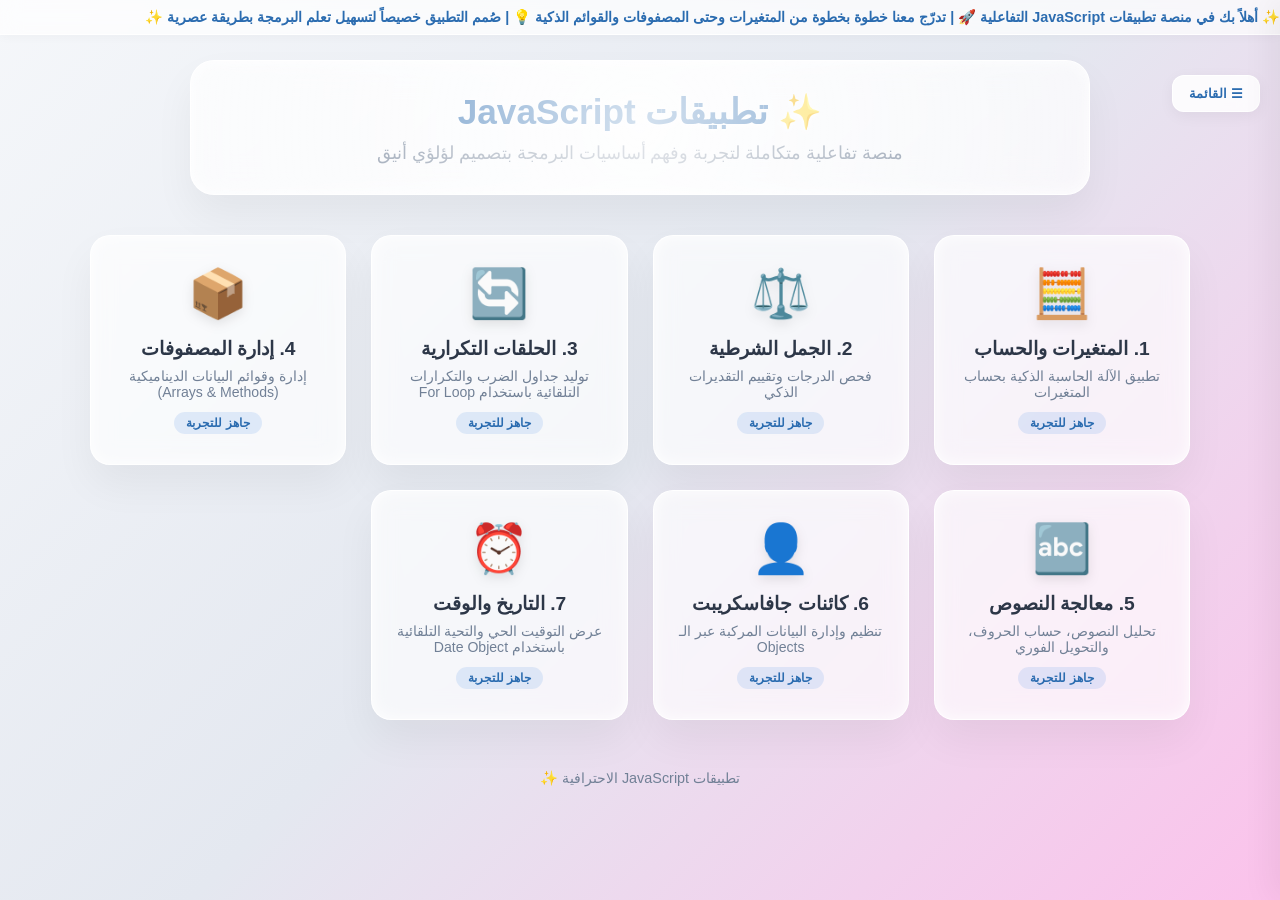
<file: index.html>
<!DOCTYPE html>
<html lang="ar" dir="rtl">
<head>
  <meta charset="UTF-8">
  <meta name="viewport" content="width=device-width, initial-scale=1.0">
  <title>تطبيقات JavaScript</title>
  <link rel="stylesheet" href="style.css">
</head>
<body>

  <!-- الشريط المتحرك العلوي -->
  <div class="ticker-bar">
    <div class="ticker-text">
      ✨ أهلاً بك في منصة تطبيقات JavaScript التفاعلية 🚀 | تدرّج معنا خطوة بخطوة من المتغيرات وحتى المصفوفات والقوائم الذكية 💡 | صُمم التطبيق خصيصاً لتسهيل تعلم البرمجة بطريقة عصرية ✨
    </div>
  </div>

  <!-- زر فتح القائمة الجانبية -->
  <button class="sidebar-toggle-btn" onclick="toggleSidebar()">☰ القائمة</button>

  <!-- القائمة الجانبية المتجاورة -->
  <aside class="sidebar" id="appSidebar">
    <button class="sidebar-close" onclick="toggleSidebar()">✕</button>
    <h3>قائمة الأمثلة</h3>
    <div class="sidebar-item" onclick="openModal('modal-calc'); toggleSidebar();">1. المتغيرات والحساب</div>
    <div class="sidebar-item" onclick="openModal('modal-cond'); toggleSidebar();">2. الجمل الشرطية</div>
    <div class="sidebar-item" onclick="openModal('modal-loop'); toggleSidebar();">3. الحلقات التكرارية</div>
    <div class="sidebar-item" onclick="openModal('modal-array'); toggleSidebar();">4. إدارة المصفوفات</div>
    <div class="sidebar-item" onclick="openModal('modal-string'); toggleSidebar();">5. معالجة النصوص</div>
    <div class="sidebar-item" onclick="openModal('modal-object'); toggleSidebar();">6. كائنات جافاسكريبت</div>
    <div class="sidebar-item" onclick="openModal('modal-date'); toggleSidebar();">7. التاريخ والوقت</div>
  </aside>

  <!-- الهيدر اللؤلؤي -->
  <header>
    <h1>✨ تطبيقات JavaScript</h1>
    <p>منصة تفاعلية متكاملة لتجربة وفهم أساسيات البرمجة بتصميم لؤلؤي أنيق</p>
  </header>

  <!-- شبكة بطاقات الأمثلة -->
  <main class="grid">
    <!-- البطاقة 1 -->
    <div class="icon-card" onclick="openModal('modal-calc')">
      <div class="icon">🧮</div>
      <h3>1. المتغيرات والحساب</h3>
      <p>تطبيق الآلة الحاسبة الذكية بحساب المتغيرات</p>
      <span class="badge">جاهز للتجربة</span>
    </div>

    <!-- البطاقة 2 -->
    <div class="icon-card" onclick="openModal('modal-cond')">
      <div class="icon">⚖️</div>
      <h3>2. الجمل الشرطية</h3>
      <p>فحص الدرجات وتقييم التقديرات الذكي</p>
      <span class="badge">جاهز للتجربة</span>
    </div>

    <!-- البطاقة 3 -->
    <div class="icon-card" onclick="openModal('modal-loop')">
      <div class="icon">🔄</div>
      <h3>3. الحلقات التكرارية</h3>
      <p>توليد جداول الضرب والتكرارات التلقائية باستخدام For Loop</p>
      <span class="badge">جاهز للتجربة</span>
    </div>

    <!-- البطاقة 4 -->
    <div class="icon-card" onclick="openModal('modal-array')">
      <div class="icon">📦</div>
      <h3>4. إدارة المصفوفات</h3>
      <p>إدارة وقوائم البيانات الديناميكية (Arrays & Methods)</p>
      <span class="badge">جاهز للتجربة</span>
    </div>
    <!-- 5. البطاقة الخامسة: معالجة النصوص -->
    <div class="icon-card" onclick="openModal('modal-string')">
      <div class="icon">🔤</div>
      <h3>5. معالجة النصوص</h3>
      <p>تحليل النصوص، حساب الحروف، والتحويل الفوري</p>
      <span class="badge">جاهز للتجربة</span>
    </div>

    <!-- 6. البطاقة السادسة: كائنات جافاسكريبت -->
    <div class="icon-card" onclick="openModal('modal-object')">
      <div class="icon">👤</div>
      <h3>6. كائنات جافاسكريبت</h3>
      <p>تنظيم وإدارة البيانات المركبة عبر الـ Objects</p>
      <span class="badge">جاهز للتجربة</span>
    </div>

    <!-- 7. البطاقة السابعة: التاريخ والوقت -->
    <div class="icon-card" onclick="openModal('modal-date')">
      <div class="icon">⏰</div>
      <h3>7. التاريخ والوقت</h3>
      <p>عرض التوقيت الحي والتحية التلقائية باستخدام Date Object</p>
      <span class="badge">جاهز للتجربة</span>
    </div>
  </main>

  <!-- النوافذ المنبثقة (Modals) -->
  <div class="modal-overlay" id="modal-calc">
    <div class="modal-content">
      <button class="close-btn" onclick="closeModal('modal-calc')">✕</button>
      <h2 class="modal-title">🧮 آلة الحساب اللؤلؤية</h2>
      <p class="modal-desc">تطبيق مباشر على المتغيرات والعمليات الحسابية</p>
      <div class="input-group">
        <input type="number" id="num1" placeholder="الرقم الأول" value="15">
        <input type="number" id="num2" placeholder="الرقم الثاني" value="5">
      </div>
      <div class="btn-grid">
        <button class="action-btn" onclick="calculate('+')">+</button>
        <button class="action-btn" onclick="calculate('-')">-</button>
        <button class="action-btn" onclick="calculate('*')">×</button>
        <button class="action-btn" onclick="calculate('/')">÷</button>
      </div>
      <div class="result-box" id="calc-result">اختر عملية حسابية</div>
    </div>
  </div>

  <div class="modal-overlay" id="modal-cond">
    <div class="modal-content">
      <button class="close-btn" onclick="closeModal('modal-cond')">✕</button>
      <h2 class="modal-title">⚖️ برنامج التقديرات الشفاف</h2>
      <p class="modal-desc">تطبيق على استخدام الجمل الشرطية</p>
      <div class="input-group">
        <input type="number" id="userScore" placeholder="أدخل الدرجة (من 0 إلى 100)" value="85">
      </div>
      <button class="action-btn full" onclick="checkGrade()" style="margin-bottom: 20px;">فحص التقدير</button>
      <div class="result-box" id="condition-result">أدخل الدرجة واضغط فحص</div>
    </div>
  </div>

  <div class="modal-overlay" id="modal-loop">
    <div class="modal-content">
      <button class="close-btn" onclick="closeModal('modal-loop')">✕</button>
      <h2 class="modal-title">🔄 مولد جدول الضرب (Loops)</h2>
      <p class="modal-desc">تطبيق عملي لحلقات التكرار</p>
      <div class="input-group">
        <input type="number" id="loopNum" placeholder="أدخل رقماً" value="5">
      </div>
      <button class="action-btn full" onclick="generateTable()" style="margin-bottom: 20px;">توليد الجدول</button>
      <div class="result-box" id="loop-result" style="text-align: right; max-height: 150px; overflow-y: auto;">اختر رقماً لتوليد الجدول</div>
    </div>
  </div>

  <div class="modal-overlay" id="modal-array">
    <div class="modal-content">
      <button class="close-btn" onclick="closeModal('modal-array')">✕</button>
      <h2 class="modal-title">📦 إدارة القوائم (Arrays)</h2>
      <p class="modal-desc">تطبيق عملي على مصفوفات جافاسكريبت</p>
      <div class="input-group" style="flex-direction: row; gap: 8px;">
        <input type="text" id="arrayItemInput" placeholder="أدخل عنصراً جديداً..." style="flex: 1;">
        <button class="action-btn" onclick="addArrayItem()" style="padding: 12px 20px;">إضافة ➕</button>
      </div>
      <div class="result-box" id="array-result" style="text-align: right; max-height: 180px; overflow-y: auto;">جاري تحميل العناصر...</div>
    </div>
  </div>
<!-- النافذة المنبثقة للمثال 5 (معالجة النصوص) -->
  <div class="modal-overlay" id="modal-string">
    <div class="modal-content">
      <button class="close-btn" onclick="closeModal('modal-string')">✕</button>
      <h2 class="modal-title">🔤 محلل النصوص الذكي</h2>
      <p class="modal-desc">تطبيق عملي على دوال النصوص (length, toUpperCase, toLowerCase)</p>

      <div class="input-group">
        <input type="text" id="textInput" placeholder="اكتب أي نص هنا..." oninput="analyzeText()" value="مرحباً بكم في عالم جافاسكريبت">
      </div>

      <div class="result-box" id="string-result" style="text-align: right; line-height: 1.8;">
        أدخل نصاً لمعالجته...
      </div>
    </div>
  </div>
  <footer>
    <p>تطبيقات JavaScript الاحترافية ✨</p>

    <!-- النافذة المنبثقة للمثال 6 (الكائنات - Objects) -->
  <div class="modal-overlay" id="modal-object">
    <div class="modal-content">
      <button class="close-btn" onclick="closeModal('modal-object')">✕</button>
      <h2 class="modal-title">👤 ملف الشخصية (Objects)</h2>
      <p class="modal-desc">تطبيق عملي على هيكلة البيانات المعقدة داخل الكائنات</p>

      <div style="background: rgba(255,255,255,0.8); padding: 15px; border-radius: 12px; margin-bottom: 15px; text-align: right;" id="profile-display">
        <!-- سيتم تعبئة البيانات هنا برمجياً -->
      </div>

      <button class="action-btn full" onclick="updateProfileStatus()">تغيير الحالة البرمجية ⚡</button>
    </div>
  </div>

  <!-- النافذة المنبثقة للمثال 7 (التاريخ والوقت) -->
  <div class="modal-overlay" id="modal-date">
    <div class="modal-content">
      <button class="close-btn" onclick="closeModal('modal-date')">✕</button>
      <h2 class="modal-title">⏰ الساعة والتقويم الذكي</h2>
      <p class="modal-desc">تطبيق عملي لكائن التاريخ (Date) واستخراج الساعات والتواريخ</p>

      <div style="background: rgba(255,255,255,0.8); padding: 18px; border-radius: 12px; margin-bottom: 20px; text-align: center;" id="time-display">
        <!-- سيتم عرض الوقت والتاريخ هنا -->
      </div>

      <button class="action-btn full" onclick="updateLiveTime()">تحديث الوقت الآن 🔄</button>
    </div>
  </div>
  </footer>

  <script src="script.js"></script>
</body>
</html>
</file>
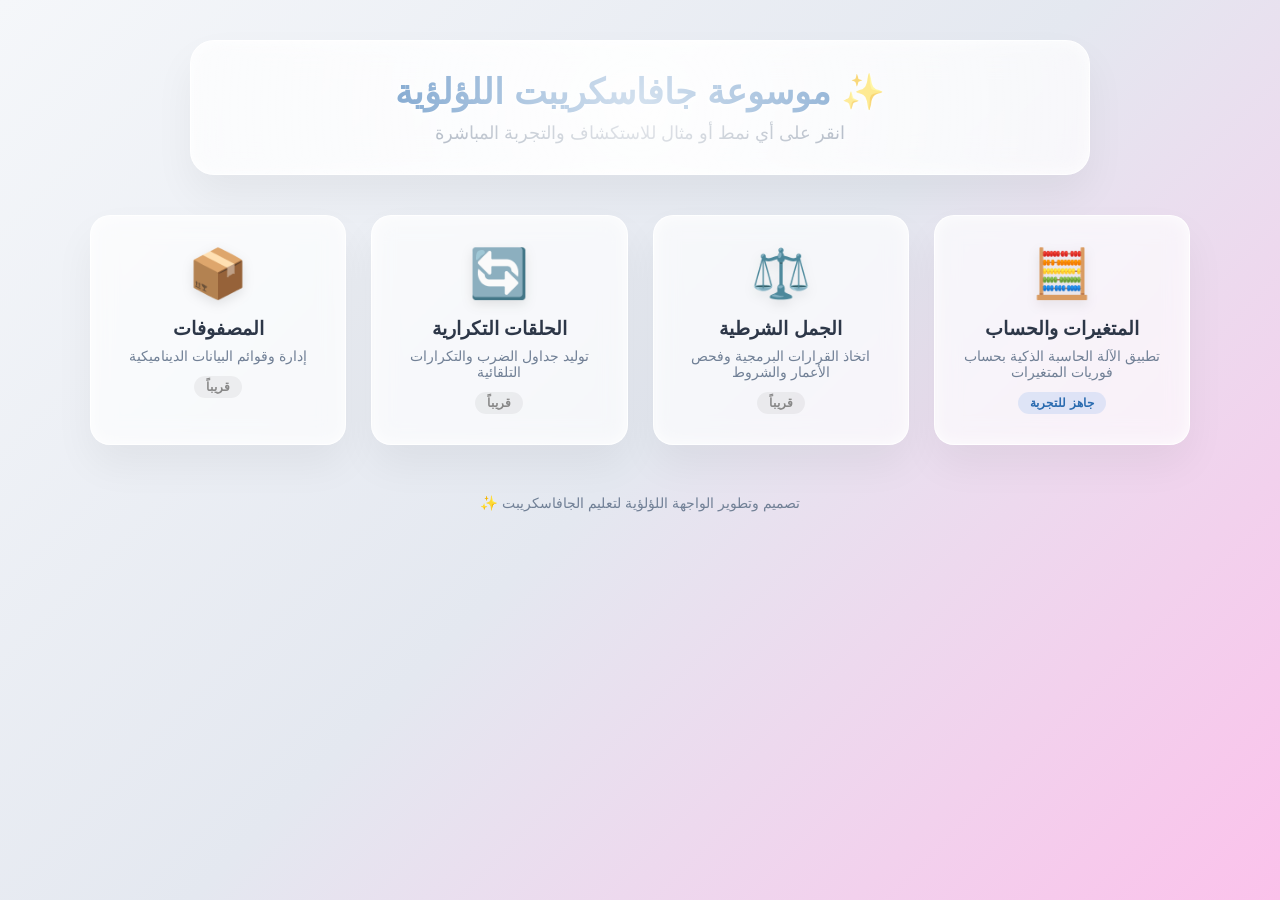
<file: pearl_dashboard.html>
<!DOCTYPE html>
<html lang="en">
<head>
    <meta charset="UTF-8">
    <meta name="viewport" content="width=device-width, initial-scale=1.0">
    <title>Document</title>
</head>
<body>
    
</body>
</html>
<!DOCTYPE html>
<html lang="ar" dir="rtl">
<head>
  <meta charset="UTF-8">
  <meta name="viewport" content="width=device-width, initial-scale=1.0">
  <title>موسوعة الجافاسكريبت - الواجهة اللؤلؤية</title>
  <style>
    :root {
      --pearl-bg-1: #fbfbfd;
      --pearl-bg-2: #edf2f7;
      --pearl-card: rgba(255, 255, 255, 0.65);
      --pearl-card-hover: rgba(255, 255, 255, 0.85);
      --pearl-border: rgba(255, 255, 255, 0.9);
      --pearl-shadow: 0 20px 40px rgba(0, 0, 0, 0.05), inset 0 0 15px rgba(255, 255, 255, 0.8);
      --pearl-glow: 0 0 25px rgba(230, 240, 255, 0.9);
      --text-main: #2d3748;
      --text-sub: #718096;
      --accent: #4a90e2;
    }

    * {
      box-sizing: border-box;
      margin: 0;
      padding: 0;
      font-family: 'Segoe UI', Tahoma, Geneva, Verdana, sans-serif;
    }

    body {
      background: linear-gradient(135deg, #f5f7fa 0%, #e4e8f0 50%, #fbc2eb 100%);
      background-attachment: fixed;
      min-height: 100vh;
      color: var(--text-main);
      padding: 40px 20px;
      display: flex;
      flex-direction: column;
      align-items: center;
    }

    /* الهيدر الرئيسي */
    header {
      background: var(--pearl-card);
      backdrop-filter: blur(16px);
      -webkit-backdrop-filter: blur(16px);
      border: 1px solid var(--pearl-border);
      box-shadow: var(--pearl-shadow);
      border-radius: 24px;
      padding: 30px 40px;
      text-align: center;
      max-width: 900px;
      width: 100%;
      margin-bottom: 40px;
      position: relative;
      overflow: hidden;
    }

    header::before {
      content: '';
      position: absolute;
      top: -50%;
      left: -50%;
      width: 200%;
      height: 200%;
      background: radial-gradient(circle, rgba(255,255,255,0.8) 0%, transparent 60%);
      pointer-events: none;
    }

    header h1 {
      font-size: 2.2rem;
      color: #2b6cb0;
      margin-bottom: 10px;
      text-shadow: 0 2px 4px rgba(255, 255, 255, 0.8);
    }

    header p {
      color: var(--text-sub);
      font-size: 1.1rem;
    }

    /* شبكة الأمثلة / الأيقونات */
    .grid {
      display: grid;
      grid-template-columns: repeat(auto-fit, minmax(250px, 1fr));
      gap: 25px;
      max-width: 1100px;
      width: 100%;
    }

    .icon-card {
      background: var(--pearl-card);
      backdrop-filter: blur(12px);
      -webkit-backdrop-filter: blur(12px);
      border: 1px solid var(--pearl-border);
      border-radius: 20px;
      padding: 30px 20px;
      text-align: center;
      box-shadow: var(--pearl-shadow);
      cursor: pointer;
      transition: all 0.4s cubic-bezier(0.175, 0.885, 0.32, 1.275);
      position: relative;
    }

    .icon-card:hover {
      background: var(--pearl-card-hover);
      transform: translateY(-8px) scale(1.02);
      box-shadow: 0 25px 50px rgba(0, 0, 0, 0.08), var(--pearl-glow);
    }

    .icon-card .icon {
      font-size: 3rem;
      margin-bottom: 15px;
      display: inline-block;
      filter: drop-shadow(0 4px 6px rgba(0,0,0,0.1));
    }

    .icon-card h3 {
      font-size: 1.2rem;
      color: var(--text-main);
      margin-bottom: 8px;
    }

    .icon-card p {
      font-size: 0.88rem;
      color: var(--text-sub);
    }

    .badge {
      display: inline-block;
      margin-top: 12px;
      padding: 4px 12px;
      background: rgba(74, 144, 226, 0.15);
      color: #2b6cb0;
      border-radius: 20px;
      font-size: 0.75rem;
      font-weight: bold;
    }

    /* النافذة المنبثقة اللؤلؤية (Modal) */
    .modal-overlay {
      position: fixed;
      top: 0;
      left: 0;
      width: 100%;
      height: 100%;
      background: rgba(220, 228, 238, 0.4);
      backdrop-filter: blur(15px);
      -webkit-backdrop-filter: blur(15px);
      display: flex;
      justify-content: center;
      align-items: center;
      opacity: 0;
      pointer-events: none;
      transition: opacity 0.3s ease;
      z-index: 1000;
      padding: 20px;
    }

    .modal-overlay.active {
      opacity: 1;
      pointer-events: all;
    }

    .modal-content {
      background: rgba(255, 255, 255, 0.85);
      backdrop-filter: blur(20px);
      -webkit-backdrop-filter: blur(20px);
      border: 1px solid rgba(255, 255, 255, 0.95);
      border-radius: 28px;
      padding: 35px;
      max-width: 500px;
      width: 100%;
      box-shadow: 0 30px 60px rgba(0,0,0,0.12), inset 0 0 20px rgba(255,255,255,0.9);
      transform: scale(0.8);
      transition: transform 0.3s ease;
      position: relative;
    }

    .modal-overlay.active .modal-content {
      transform: scale(1);
    }

    .close-btn {
      position: absolute;
      top: 20px;
      left: 20px;
      background: rgba(0, 0, 0, 0.05);
      border: none;
      width: 36px;
      height: 36px;
      border-radius: 50%;
      font-size: 1.2rem;
      cursor: pointer;
      color: var(--text-sub);
      transition: background 0.2s;
    }

    .close-btn:hover {
      background: rgba(239, 68, 68, 0.2);
      color: #dc2626;
    }

    /* عناصر التحكم داخل الأمثلة */
    .input-group {
      display: flex;
      flex-direction: column;
      gap: 12px;
      margin: 20px 0;
    }

    input {
      padding: 12px 16px;
      border-radius: 12px;
      border: 1px solid rgba(0,0,0,0.1);
      background: rgba(255,255,255,0.9);
      font-size: 1rem;
      outline: none;
      box-shadow: inset 0 2px 4px rgba(0,0,0,0.02);
    }

    .btn-grid {
      display: grid;
      grid-template-columns: repeat(4, 1fr);
      gap: 10px;
      margin-bottom: 20px;
    }

    .action-btn {
      padding: 12px;
      background: linear-gradient(135deg, #ffffff, #e2e8f0);
      border: 1px solid rgba(255,255,255,0.8);
      border-radius: 12px;
      font-size: 1.2rem;
      font-weight: bold;
      color: #2b6cb0;
      cursor: pointer;
      box-shadow: 0 4px 10px rgba(0,0,0,0.05);
      transition: all 0.2s;
    }

    .action-btn:hover {
      background: #4a90e2;
      color: white;
      transform: translateY(-2px);
    }

    .result-box {
      background: rgba(255, 255, 255, 0.6);
      border: 1px solid rgba(255, 255, 255, 0.8);
      padding: 15px;
      border-radius: 12px;
      text-align: center;
      font-weight: bold;
      color: #2e7d32;
      min-height: 25px;
    }

    footer {
      margin-top: 50px;
      color: var(--text-sub);
      font-size: 0.9rem;
      text-align: center;
    }
  </style>
</head>
<body>

  <!-- الهيدر اللؤلؤي -->
  <header>
    <h1>✨ موسوعة جافاسكريبت اللؤلؤية</h1>
    <p>انقر على أي نمط أو مثال للاستكشاف والتجربة المباشرة</p>
  </header>

  <!-- شبكة الأمثلة -->
  <main class="grid">

    <!-- بطاقة المثال 1 -->
    <div class="icon-card" onclick="openModal('modal-calc')">
      <div class="icon">🧮</div>
      <h3>المتغيرات والحساب</h3>
      <p>تطبيق الآلة الحاسبة الذكية بحساب فوريات المتغيرات</p>
      <span class="badge">جاهز للتجربة</span>
    </div>

    <!-- بطاقة المثال 2 (مجهزة للخطوة القادمة) -->
    <div class="icon-card" onclick="alert('سنضيف هذا المثال في الخطوة القادمة!')">
      <div class="icon">⚖️</div>
      <h3>الجمل الشرطية</h3>
      <p>اتخاذ القرارات البرمجية وفحص الأعمار والشروط</p>
      <span class="badge" style="background: rgba(0,0,0,0.05); color:#888;">قريباً</span>
    </div>

    <!-- بطاقة المثال 3 -->
    <div class="icon-card" onclick="alert('سنضيف هذا المثال في الخطوة القادمة!')">
      <div class="icon">🔄</div>
      <h3>الحلقات التكرارية</h3>
      <p>توليد جداول الضرب والتكرارات التلقائية</p>
      <span class="badge" style="background: rgba(0,0,0,0.05); color:#888;">قريباً</span>
    </div>

    <!-- بطاقة المثال 4 -->
    <div class="icon-card" onclick="alert('سنضيف هذا المثال في الخطوة القادمة!')">
      <div class="icon">📦</div>
      <h3>المصفوفات</h3>
      <p>إدارة وقوائم البيانات الديناميكية</p>
      <span class="badge" style="background: rgba(0,0,0,0.05); color:#888;">قريباً</span>
    </div>

  </main>

  <!-- نافذة المثال الأول المنبثقة (Modal) -->
  <div class="modal-overlay" id="modal-calc">
    <div class="modal-content">
      <button class="close-btn" onclick="closeModal('modal-calc')">✕</button>
      <h2 style="color: #2b6cb0; margin-bottom: 10px;">🧮 آلة الحساب اللؤلؤية</h2>
      <p style="color: var(--text-sub); font-size:0.9rem;">تطبيق مباشر على استخدام المتغيرات والعمليات الحسابية</p>
      
      <div class="input-group">
        <input type="number" id="num1" placeholder="الرقم الأول" value="15">
        <input type="number" id="num2" placeholder="الرقم الثاني" value="5">
      </div>

      <div class="btn-grid">
        <button class="action-btn" onclick="calculate('+')">+</button>
        <button class="action-btn" onclick="calculate('-')">-</button>
        <button class="action-btn" onclick="calculate('*')">×</button>
        <button class="action-btn" onclick="calculate('/')">÷</button>
      </div>

      <div class="result-box" id="calc-result">
        اختر عملية حسابية
      </div>
    </div>
  </div>

  <footer>
    <p>تصميم وتطوير الواجهة اللؤلؤية لتعليم الجافاسكريبت ✨</p>
  </footer>

  <script>
    // فتح وإغلاق النوافذ المنبثقة
    function openModal(id) {
      document.getElementById(id).classList.add('active');
    }

    function closeModal(id) {
      document.getElementById(id).classList.remove('active');
    }

    // منطق الآلة الحاسبة (المثال الأول)
    function calculate(op) {
      const n1 = parseFloat(document.getElementById('num1').value);
      const n2 = parseFloat(document.getElementById('num2').value);
      const resBox = document.getElementById('calc-result');

      if (isNaN(n1) || isNaN(n2)) {
        resBox.innerText = "يرجى إدخال أرقام صحيحة!";
        resBox.style.color = "#d32f2f";
        return;
      }

      let res = 0;
      if (op === '+') res = n1 + n2;
      if (op === '-') res = n1 - n2;
      if (op === '*') res = n1 * n2;
      if (op === '/') {
        if (n2 === 0) {
          resBox.innerText = "لا يمكن القسمة على الصفر!";
          resBox.style.color = "#d32f2f";
          return;
        }
        res = n1 / n2;
      }

      resBox.innerText = `النتيجة: ${res}`;
      resBox.style.color = "#2e7d32";
    }
  </script>
</body>
</html>
</file>
<file: style.css>
:root {
  --pearl-bg-1: #fbfbfd;
  --pearl-bg-2: #edf2f7;
  --pearl-card: rgba(255, 255, 255, 0.65);
  --pearl-card-hover: rgba(255, 255, 255, 0.88);
  --pearl-border: rgba(255, 255, 255, 0.95);
  --pearl-shadow: 0 20px 40px rgba(0, 0, 0, 0.05), inset 0 0 15px rgba(255, 255, 255, 0.85);
  --pearl-glow: 0 0 25px rgba(230, 240, 255, 0.95);
  --text-main: #2d3748;
  --text-sub: #718096;
  --primary: #2b6cb0;
  --accent: #4a90e2;
}

* {
  box-sizing: border-box;
  margin: 0;
  padding: 0;
  font-family: 'Segoe UI', Tahoma, Geneva, Verdana, sans-serif;
}

body {
  background: linear-gradient(135deg, #f5f7fa 0%, #e4e8f0 50%, #fbc2eb 100%);
  background-attachment: fixed;
  min-height: 100vh;
  color: var(--text-main);
  padding: 40px 20px;
  display: flex;
  flex-direction: column;
  align-items: center;
}

/* الهيدر اللؤلؤي */
header {
  background: var(--pearl-card);
  backdrop-filter: blur(16px);
  -webkit-backdrop-filter: blur(16px);
  border: 1px solid var(--pearl-border);
  box-shadow: var(--pearl-shadow);
  border-radius: 24px;
  padding: 30px 40px;
  text-align: center;
  max-width: 900px;
  width: 100%;
  margin-bottom: 40px;
  position: relative;
  overflow: hidden;
}

header::before {
  content: '';
  position: absolute;
  top: -50%;
  left: -50%;
  width: 200%;
  height: 200%;
  background: radial-gradient(circle, rgba(255,255,255,0.8) 0%, transparent 60%);
  pointer-events: none;
}

header h1 {
  font-size: 2.2rem;
  color: var(--primary);
  margin-bottom: 10px;
  text-shadow: 0 2px 4px rgba(255, 255, 255, 0.8);
}

header p {
  color: var(--text-sub);
  font-size: 1.1rem;
}

/* شبكة بطاقات الأيقونات */
.grid {
  display: grid;
  grid-template-columns: repeat(auto-fit, minmax(250px, 1fr));
  gap: 25px;
  max-width: 1100px;
  width: 100%;
}

.icon-card {
  background: var(--pearl-card);
  backdrop-filter: blur(12px);
  -webkit-backdrop-filter: blur(12px);
  border: 1px solid var(--pearl-border);
  border-radius: 20px;
  padding: 30px 20px;
  text-align: center;
  box-shadow: var(--pearl-shadow);
  cursor: pointer;
  transition: all 0.4s cubic-bezier(0.175, 0.885, 0.32, 1.275);
}

.icon-card:hover {
  background: var(--pearl-card-hover);
  transform: translateY(-8px) scale(1.02);
  box-shadow: 0 25px 50px rgba(0, 0, 0, 0.08), var(--pearl-glow);
}

.icon-card .icon {
  font-size: 3rem;
  margin-bottom: 15px;
  display: inline-block;
  filter: drop-shadow(0 4px 6px rgba(0,0,0,0.1));
}

.icon-card h3 {
  font-size: 1.2rem;
  color: var(--text-main);
  margin-bottom: 8px;
}

.icon-card p {
  font-size: 0.88rem;
  color: var(--text-sub);
}

.badge {
  display: inline-block;
  margin-top: 12px;
  padding: 4px 12px;
  background: rgba(74, 144, 226, 0.15);
  color: var(--primary);
  border-radius: 20px;
  font-size: 0.75rem;
  font-weight: bold;
}

.badge.disabled {
  background: rgba(0, 0, 0, 0.05);
  color: #888;
}

/* النافذة المنبثقة اللؤلؤية (Modal) */
.modal-overlay {
  position: fixed;
  top: 0;
  left: 0;
  width: 100%;
  height: 100%;
  background: rgba(220, 228, 238, 0.4);
  backdrop-filter: blur(15px);
  -webkit-backdrop-filter: blur(15px);
  display: flex;
  justify-content: center;
  align-items: center;
  opacity: 0;
  pointer-events: none;
  transition: opacity 0.3s ease;
  z-index: 1000;
  padding: 20px;
}

.modal-overlay.active {
  opacity: 1;
  pointer-events: all;
}

.modal-content {
  background: rgba(255, 255, 255, 0.88);
  backdrop-filter: blur(20px);
  -webkit-backdrop-filter: blur(20px);
  border: 1px solid rgba(255, 255, 255, 0.95);
  border-radius: 28px;
  padding: 35px;
  max-width: 500px;
  width: 100%;
  box-shadow: 0 30px 60px rgba(0,0,0,0.12), inset 0 0 20px rgba(255,255,255,0.9);
  transform: scale(0.8);
  transition: transform 0.3s ease;
  position: relative;
}

.modal-overlay.active .modal-content {
  transform: scale(1);
}

.close-btn {
  position: absolute;
  top: 20px;
  left: 20px;
  background: rgba(0, 0, 0, 0.05);
  border: none;
  width: 36px;
  height: 36px;
  border-radius: 50%;
  font-size: 1.2rem;
  cursor: pointer;
  color: var(--text-sub);
  transition: background 0.2s;
}

.close-btn:hover {
  background: rgba(239, 68, 68, 0.2);
  color: #dc2626;
}

/* التفاعل والمدخلات في النوافذ */
.modal-title {
  color: var(--primary);
  margin-bottom: 8px;
}

.modal-desc {
  color: var(--text-sub);
  font-size: 0.9rem;
  margin-bottom: 20px;
}

.input-group {
  display: flex;
  flex-direction: column;
  gap: 12px;
  margin-bottom: 20px;
}

input {
  padding: 12px 16px;
  border-radius: 12px;
  border: 1px solid rgba(0,0,0,0.1);
  background: rgba(255,255,255,0.95);
  font-size: 1rem;
  outline: none;
  box-shadow: inset 0 2px 4px rgba(0,0,0,0.02);
}

input:focus {
  border-color: var(--accent);
}

.btn-grid {
  display: grid;
  grid-template-columns: repeat(4, 1fr);
  gap: 10px;
  margin-bottom: 20px;
}

.action-btn {
  padding: 12px;
  background: linear-gradient(135deg, #ffffff, #e2e8f0);
  border: 1px solid rgba(255,255,255,0.8);
  border-radius: 12px;
  font-size: 1rem;
  font-weight: bold;
  color: var(--primary);
  cursor: pointer;
  box-shadow: 0 4px 10px rgba(0,0,0,0.05);
  transition: all 0.2s;
}

.action-btn:hover {
  background: var(--accent);
  color: white;
  transform: translateY(-2px);
}

.action-btn.full {
  width: 100%;
}

.result-box {
  background: rgba(255, 255, 255, 0.7);
  border: 1px solid rgba(255, 255, 255, 0.9);
  padding: 15px;
  border-radius: 12px;
  text-align: center;
  font-weight: bold;
  color: var(--text-main);
  min-height: 25px;
}

footer {
  margin-top: 50px;
  color: var(--text-sub);
  font-size: 0.9rem;
  text-align: center;
}

.signature {
  margin-top: 6px;
  font-weight: bold;
  color: var(--text-main);
}
/* ==========================================
   تنسيقات الشريط المتحرك العلوي
   ========================================== */
.ticker-bar {
  background: rgba(255, 255, 255, 0.7);
  backdrop-filter: blur(10px);
  border-bottom: 1px solid rgba(255, 255, 255, 0.9);
  padding: 8px 0;
  width: 100%;
  overflow: hidden;
  white-space: nowrap;
  position: fixed;
  top: 0;
  left: 0;
  z-index: 1001;
  box-shadow: 0 2px 10px rgba(0,0,0,0.03);
}

.ticker-text {
  display: inline-block;
  animation: ticker 25s linear infinite;
  color: #2b6cb0;
  font-weight: 600;
  font-size: 0.9rem;
}

@keyframes ticker {
  0% { transform: translateX(100%); }
  100% { transform: translateX(-100%); }
}

/* تعديل الهيكل العام لكي لا يختفي المحتوى تحت الشريط العلوي */
body {
  padding-top: 60px !important;
}

/* ==========================================
   تنسيقات القائمة الجانبية (Sidebar)
   ========================================== */
.sidebar-toggle-btn {
  position: fixed;
  top: 75px;
  right: 20px;
  background: rgba(255, 255, 255, 0.85);
  backdrop-filter: blur(10px);
  border: 1px solid rgba(255, 255, 255, 0.95);
  padding: 10px 16px;
  border-radius: 12px;
  cursor: pointer;
  z-index: 999;
  box-shadow: 0 4px 15px rgba(0,0,0,0.05);
  font-weight: bold;
  color: #2b6cb0;
  transition: all 0.3s;
}

.sidebar-toggle-btn:hover {
  background: #2b6cb0;
  color: white;
}

.sidebar {
  position: fixed;
  top: 0;
  right: -280px;
  width: 280px;
  height: 100%;
  background: rgba(255, 255, 255, 0.9);
  backdrop-filter: blur(20px);
  border-left: 1px solid rgba(255, 255, 255, 0.95);
  box-shadow: -10px 0 30px rgba(0,0,0,0.05);
  transition: right 0.4s ease;
  z-index: 1002;
  padding: 80px 20px 20px 20px;
  display: flex;
  flex-direction: column;
  gap: 12px;
}

.sidebar.active {
  right: 0;
}

.sidebar h3 {
  color: #2b6cb0;
  font-size: 1.1rem;
  margin-bottom: 10px;
  border-bottom: 2px solid #edf2f7;
  padding-bottom: 8px;
}

.sidebar-item {
  padding: 12px 15px;
  background: rgba(255, 255, 255, 0.6);
  border: 1px solid rgba(255, 255, 255, 0.8);
  border-radius: 10px;
  cursor: pointer;
  font-weight: 600;
  color: #2d3748;
  transition: all 0.2s;
  text-align: right;
}

.sidebar-item:hover {
  background: #2b6cb0;
  color: white;
  transform: translateX(-5px);
}

.sidebar-close {
  position: absolute;
  top: 20px;
  left: 20px;
  background: none;
  border: none;
  font-size: 1.2rem;
  cursor: pointer;
  color: #718096;
}
</file>
